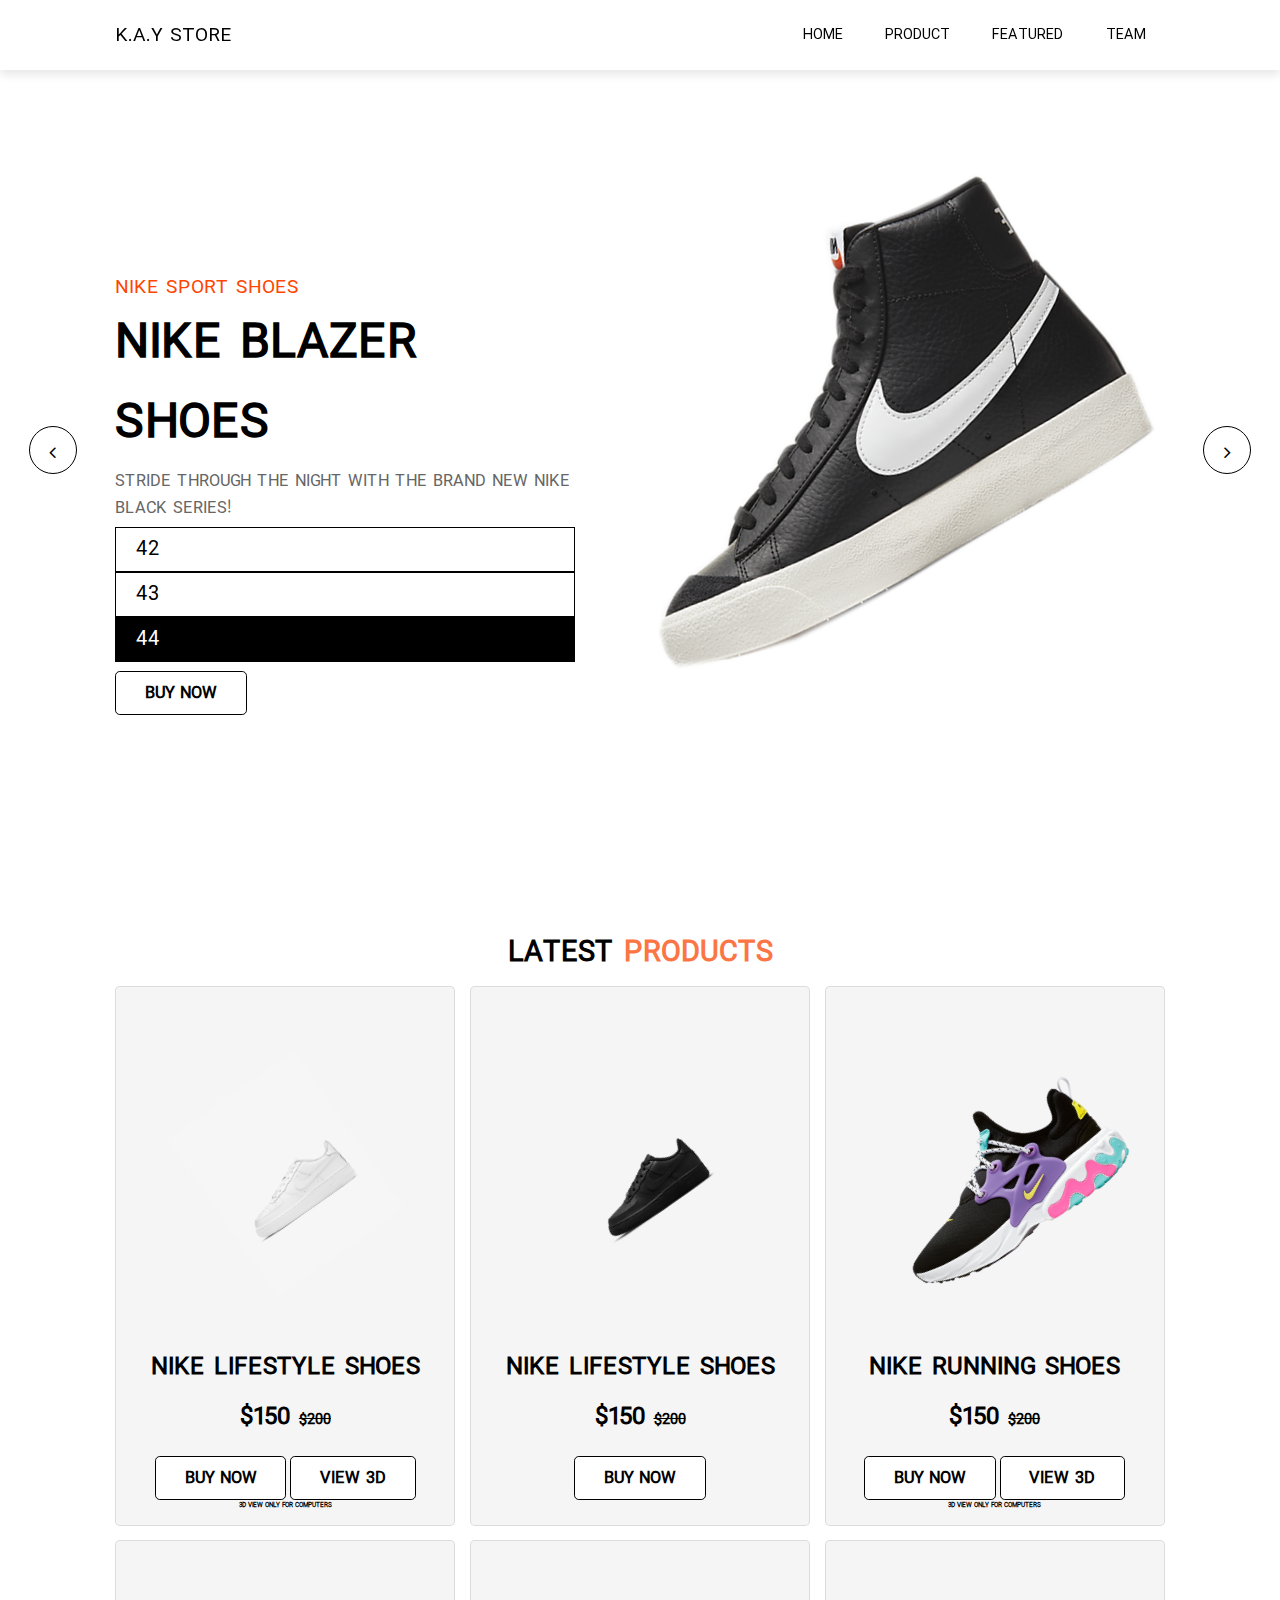
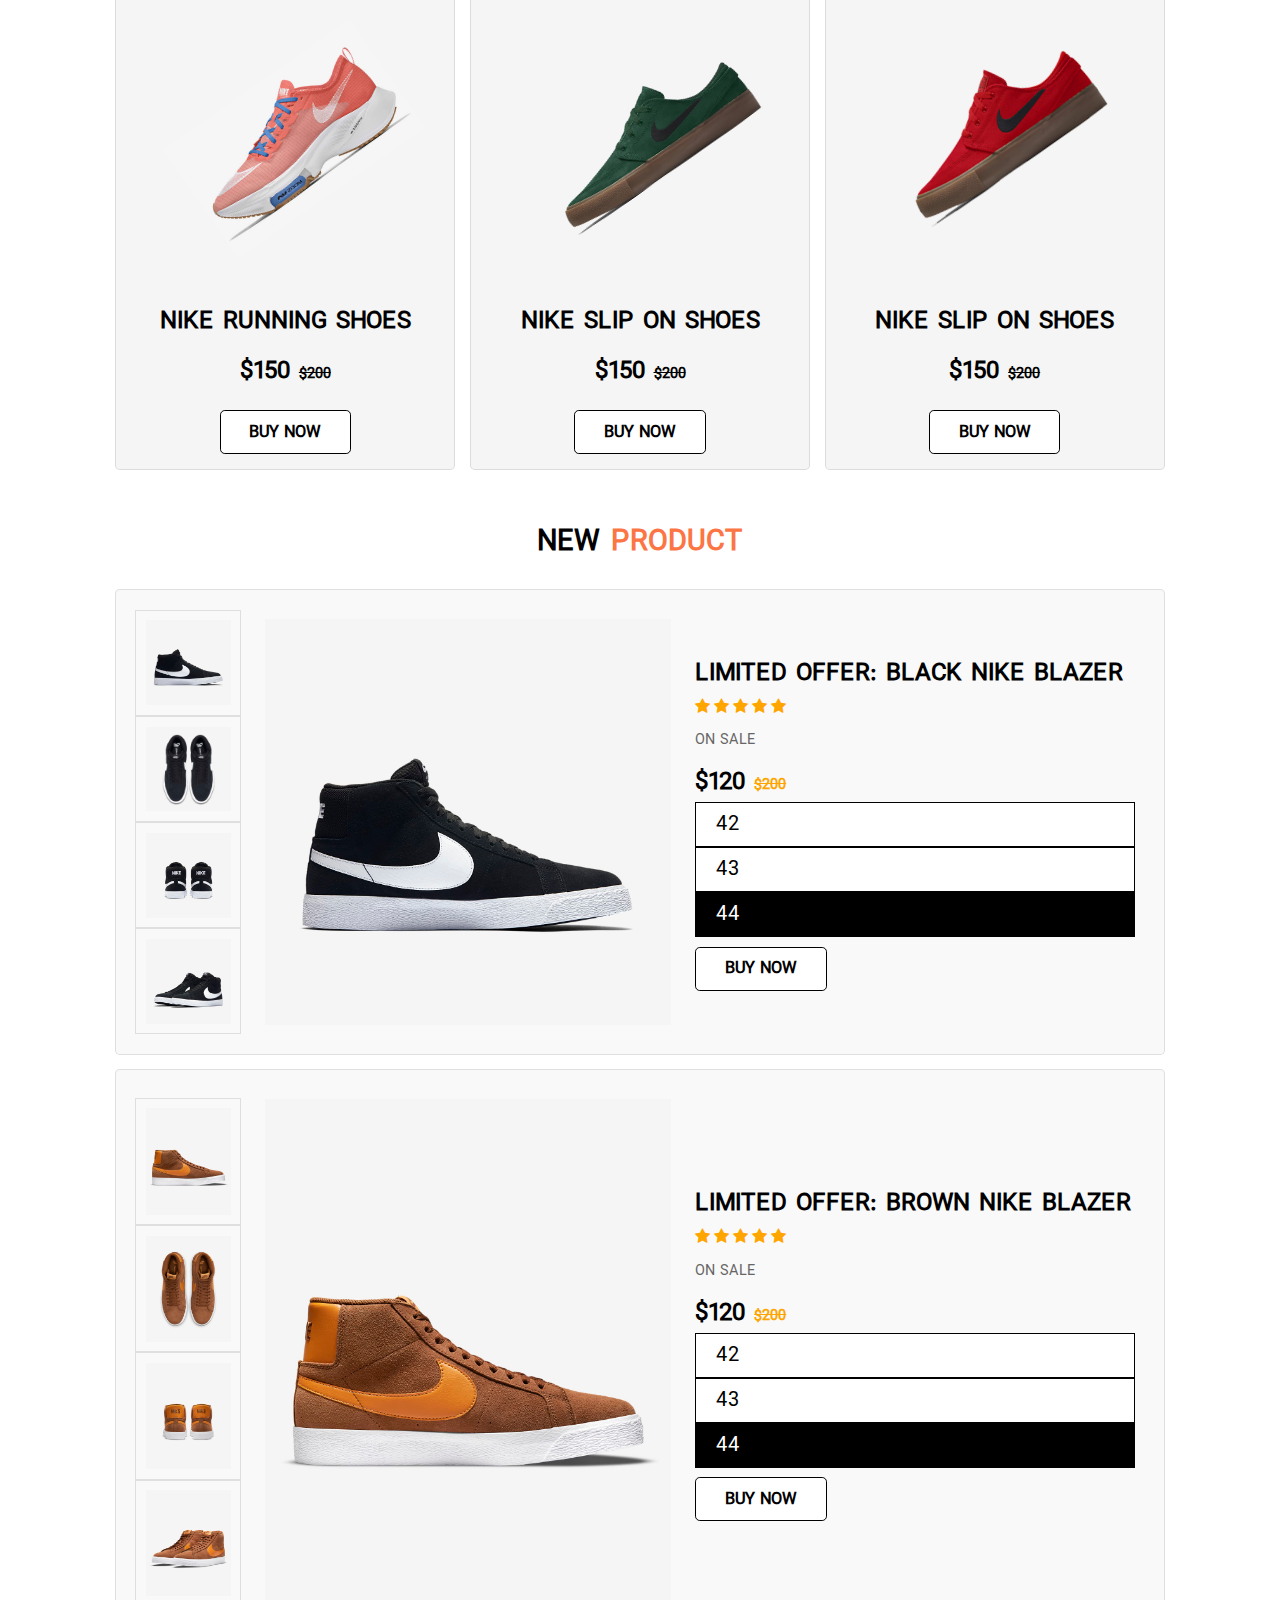
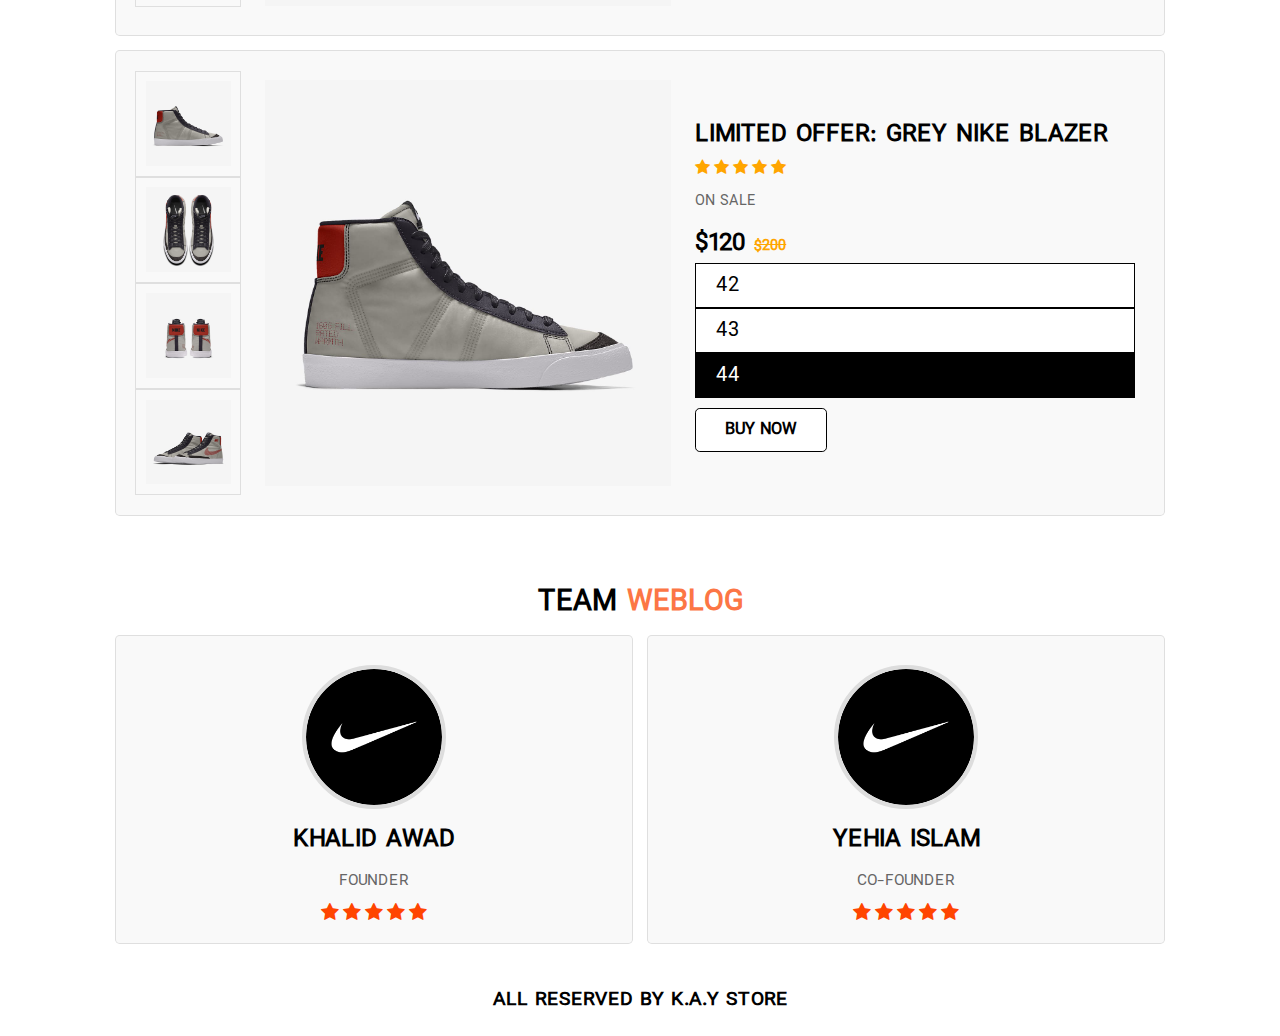
<file: Index.html>
<html>
    <head>
        <meta charset="UTF-8">
        <meta http-equiv="X-UA-Compatible" content="IE=edge">
        <meta name="viewport" content="width=Ddevice-width, initial-scale=1.0">
        <link rel="stylesheet" href="https://cdn.jsdelivr.net/npm/bootstrap@4.6.1/dist/css/bootstrap.min.css" integrity="sha384-zCbKRCUGaJDkqS1kPbPd7TveP5iyJE0EjAuZQTgFLD2ylzuqKfdKlfG/eSrtxUkn" crossorigin="anonymous">
        <script src="https://cdn.jsdelivr.net/npm/jquery@3.5.1/dist/jquery.slim.min.js" integrity="sha384-DfXdz2htPH0lsSSs5nCTpuj/zy4C+OGpamoFVy38MVBnE+IbbVYUew+OrCXaRkfj" crossorigin="anonymous"></script>
<script src="https://cdn.jsdelivr.net/npm/bootstrap@4.6.1/dist/js/bootstrap.bundle.min.js" integrity="sha384-fQybjgWLrvvRgtW6bFlB7jaZrFsaBXjsOMm/tB9LTS58ONXgqbR9W8oWht/amnpF" crossorigin="anonymous"></script>
        <link rel="stylesheet" href="font-awesome/css/font-awesome.css">
        <link rel="stylesheet" href="css/style.css">
        <title>K.A.Y Store</title>
    </head>
    <body>
        <header>
            <div id="menu-bar" class="fa fa-bars"></div>
            <a href="index.html" class="logo">K.A.Y Store</a>
            <nav class="navbar">
                <a href="#home">Home</a>
                <a href="#product">Product</a>
                <a href="#featured">Featured</a>
                <a href="#blog">Team</a>
            </nav>

        </header>
        <!--end header-->
        <section class="home" id="home">
            <div class="slide-container active">
                <div class="slide">
                    <div class="content">
                        <span>Nike Sport Shoes</span>
                        <h3>Nike blazer Shoes</h3>
                        <p>
                           Stride through the night with the brand new Nike Black series!
                        </p>
                        <div class="sizes">
                        <div class="size" style="background-color: white; color: black;">42</div>
                        <div class="size" style="background-color: white; color: black;">43</div>
                        <div class="size" style="background-color: black; color: white;">44</div>
                    </div>
                    <a href="payment gateway\index.html" class="btn">Buy Now</a>
                    </div>
                    <div class="image">
                        <img src="img/slide/1.png" class="shoe">
                    </div>
                </div>
            </div>
            <div class="slide-container">
                <div class="slide">
                    <div class="content">
                        <span>Nike Sport Shoes</span>
                        <h3>Nike blazer Shoes</h3>
                        <p>
                            intoducing the brand new white & green nike shoes!
                        </p>
                        <div class="sizes">
                        <div class="size" style="background-color: white; color: black;">42</div>
                        <div class="size" style="background-color: white; color: black;">43</div>
                        <div class="size" style="background-color: black; color: white;">44</div>
                    </div>
                    <a href="payment gateway\index.html" class="btn">Buy Now</a>
                    </div>
                    <div class="image">
                        <img src="img/slide/2.png" class="shoe">
                    </div>
                </div>
            </div>
            <div class="slide-container">
                <div class="slide">
                    <div class="content">
                        <span>Nike Sport Shoes</span>
                        <h3>Nike blazer Shoes</h3>
                        <p>
                            The brand new red series is now in store!
                        </p>
                        <div class="sizes">
                        <div class="size" style="background-color: white; color: black;">42</div>
                        <div class="size" style="background-color: white; color: black;">43</div>
                        <div class="size" style="background-color: black; color: white;">44</div>
                    </div>
                    <a href="payment gateway\index.html" class="btn">Buy Now</a>
                    </div>
                    <div class="image">
                        <img src="img/slide/3.png" class="shoe">
                    </div>
                </div>
            </div>
            <div class="slide-container">
                <div class="slide">
                    <div class="content">
                        <span>Nike Sport Shoes</span>
                        <h3>Nike blazer Shoes</h3>
                        <p>
                            Support TeamTrees.org by buying their brand new Nike collab shoes!
                        </p>
                        <div class="sizes">
                        <div class="size" style="background-color: white; color: black;">42</div>
                        <div class="size" style="background-color: white; color: black;">43</div>
                        <div class="size" style="background-color: black; color: white;">44</div>
                    </div>
                    <a href="payment gateway\index.html" class="btn">Buy Now</a>
                    </div>
                    <div class="image">
                        <img src="img/slide/4.png" class="shoe">
                    </div>
                </div>
            </div>

            <div id="prev" class="fa fa-angle-left" onclick="prev();"></div>
            <div id="next" class="fa fa-angle-right" onclick="next();"></div>
        </section>
        <!--end home-->
        <section class="product" id="product">
            <h1 class="heading">latest <span>Products</span></h1>
            <div class="box-container">
                <div class="box">
                    <div class="icons">
                       <!---->
                        <a href="shoes 1.html" class="fa fa-eye"></a>
                    </div>
                    <div class="content">
                        <img src="img/product4/1.jpg" alt="">
                        <h3>Nike lifestyle Shoes</h3>
                        <div class="price">$150 <span>$200</span></div>
                        <a href="payment gateway\index.html" class="btn">Buy Now</a>
                        <a href="shoes 1.html" class="btn">View 3D</a>
                        <h6><span class="badge badge-secondary">3D view only for computers</span></h6>
                        <!---->
                    </div>
                </div>
                <div class="box">
                    <div class="icons">
                       <!---->
                        <!---->
                    </div>
                    <div class="content">
                        <img src="img/product4/2.jpg" alt="">
                        <h3>Nike lifestyle Shoes</h3>
                        <div class="price">$150 <span>$200</span></div>
                        <a href="payment gateway\index.html" class="btn">Buy Now</a>
                        <!---->
                    </div>
                </div>
                <div class="box">
                    <div class="icons">
                       <!---->
                        <a href="shoes 2.html" class="fa fa-eye"></a>
                    </div>
                    <div class="content">
                        <img src="img/product4/3.jpg" alt="">
                        <h3>Nike running Shoes</h3>
                        <div class="price">$150 <span>$200</span></div>
                        <a href="payment gateway\index.html" class="btn">Buy Now</a>
                        <a href="shoes 2.html" class="btn">View 3D</a>
                        <h6><span class="badge badge-secondary">3D view only for computers</span></h6>
                        
                        <!---->
                    </div>
                </div>
                <div class="box">
                    <div class="icons">
                    
                    </div>
                    <div class="content">
                        <img src="img/product4/5.jpg" alt="">
                        <h3>Nike running Shoes</h3>
                        <div class="price">$150 <span>$200</span></div>
                        <a href="payment gateway\index.html" class="btn">Buy Now</a>
                        <!---->
                    </div>
                </div>
                <div class="box">
                    <div class="icons">
                       <!---->
                        <!---->
                    </div>
                    <div class="content">
                        <img src="img/product4/7.png" alt="">
                        <h3>Nike slip on Shoes</h3>
                        <div class="price">$150 <span>$200</span></div>
                        <a href="payment gateway\index.html" class="btn">Buy Now</a>
                        <!---->
                    </div>
                </div>
                <div class="box">
                    <div class="icons">
                       <!---->
                        <!---->
                    </div>
                    <div class="content">
                        <img src="img/product4/8.png" alt="">
                        <h3>Nike slip on Shoes</h3>
                        <div class="price">$150 <span>$200</span></div>
                        <a href="payment gateway\index.html" class="btn">Buy Now</a>
                       
                    </div>
                </div>
            </div>
        </section>
        <!--end product-->
        <section class="featured" id="featured">
            <h1 class="heading">New <span>Product</span></h1>
            <div class="row">
                <div class="image-container">
                    <div class="small-image">
                        <img src="img/product1/1.jpg" alt="" class="featured-image-1">
                        <img src="img/product1/2.jpg" alt="" class="featured-image-1">
                        <img src="img/product1/3.jpg" alt="" class="featured-image-1">
                        <img src="img/product1/4.jpg" alt="" class="featured-image-1">
                    </div>
                    <div class="big-image">
                        <img src="img/product1/1.jpg" alt="" class="big-image-1">
                    </div>
                </div>
                <div class="content">
                    <h3>limited offer: Black nike blazer</h3>
                    <div class="stars">
                        <i class="fa fa-star"></i>
                        <i class="fa fa-star"></i>
                        <i class="fa fa-star"></i>
                        <i class="fa fa-star"></i>
                        <i class="fa fa-star"></i>
                    </div>
                    <p>
                        on sale
                    </p>
                    <div class="price">$120 <span>$200</span></div>

                    <div class="sizes">
                        <div class="size" style="background-color: white; color: black;">42</div>
                        <div class="size" style="background-color: white; color: black;">43</div>
                        <div class="size" style="background-color: black; color: white;">44</div>
                    </div>
                    <a href="payment gateway\index.html" class="btn">Buy Now</a>
                </div>
            </div>
            <div class="row">
                <div class="image-container">
                    <div class="small-image">
                        <img src="img/product2/1.jpg" alt="" class="featured-image-2">
                        <img src="img/product2/2.jpg" alt="" class="featured-image-2">
                        <img src="img/product2/3.jpg" alt="" class="featured-image-2">
                        <img src="img/product2/4.jpg" alt="" class="featured-image-2">
                    </div>
                    <div class="big-image">
                        <img src="img/product2/1.jpg" alt="" class="big-image-2">
                    </div>
                </div>
                <div class="content">
                    <h3>limited offer: brown nike blazer</h3>
                    <div class="stars">
                        <i class="fa fa-star"></i>
                        <i class="fa fa-star"></i>
                        <i class="fa fa-star"></i>
                        <i class="fa fa-star"></i>
                        <i class="fa fa-star"></i>
                    </div>
                    <p>
                        on sale 
                    </p>
                    <div class="price">$120 <span>$200</span></div>
                    <div class="sizes">
                        <div class="size" style="background-color: white; color: black;">42</div>
                        <div class="size" style="background-color: white; color: black;">43</div>
                        <div class="size" style="background-color: black; color: white;">44</div>
                    </div>
                    <a href="payment gateway\index.html" class="btn">Buy Now</a>
                </div>
            </div>
            <div class="row">
                <div class="image-container">
                    <div class="small-image">
                        <img src="img/product3/1.jpg" alt="" class="featured-image-3">
                        <img src="img/product3/2.jpg" alt="" class="featured-image-3">
                        <img src="img/product3/3.jpg" alt="" class="featured-image-3">
                        <img src="img/product3/4.jpg" alt="" class="featured-image-3">
                    </div>
                    <div class="big-image">
                        <img src="img/product3/1.jpg" alt="" class="big-image-3">
                    </div>
                </div>
                <div class="content">
                    <h3>limited offer: grey nike blazer</h3>
                    <div class="stars">
                        <i class="fa fa-star"></i>
                        <i class="fa fa-star"></i>
                        <i class="fa fa-star"></i>
                        <i class="fa fa-star"></i>
                        <i class="fa fa-star"></i>
                    </div>
                    <p>
                        on sale
                    </p>
                    <div class="price">$120 <span>$200</span></div>
                    <div class="sizes">
                        <div class="size" style="background-color: white; color: black;">42</div>
                        <div class="size" style="background-color: white; color: black;">43</div>
                        <div class="size" style="background-color: black; color: white;">44</div>
                    </div>
                    <a href="payment gateway\index.html" class="btn">Buy Now</a>
                </div>
            </div>
        </section>
        <!--end featured-->
        <section class="blog" id="blog">
            <h1 class="heading">Team <span>Weblog</span></h1>
            <div class="box-container">
                  <div class="box">
                    <img src="img/team/2.png" alt="">
                    <h3>Khalid Awad</h3>
                    <p>
                        founder
                    </p>
                    <div class="stars">
                        <i class="fa fa-star"></i>
                        <i class="fa fa-star"></i>
                        <i class="fa fa-star"></i>
                        <i class="fa fa-star"></i>
                        <i class="fa fa fa-star"></i>
                    </div>
                </div>
                <div class="box">
                    <img src="img/team/3.png" alt="">
                    <h3>Yehia Islam</h3>
                    <p>
                        co-founder
                    </p>
                    <div class="stars">
                       <i class="fa fa-star"></i>
                        <i class="fa fa-star"></i>
                        <i class="fa fa-star"></i>
                        <i class="fa fa-star"></i>
                        <i class="fa fa fa-star"></i>
                    </div>
                </div>
            </div>
        </section>
        <!--end blog-->
        <section class="cridet" id="cridet">
            <div class="box">
                <h3>all reserved by K.A.Y Store</h3>
            </div>
        </section>
    </body>
</html>

<script src="js/script.js"></script>
</file>
<file: css/style.css>
@font-face {
    font-family: 'iran_sans_bold';
    src: url('../Fonts/iran_sans_bold.woff') format('woff');
}

@font-face {
    font-family: 'iran_sans_light';
    src: url('../Fonts/iran_sans_light.woff') format('woff');
}

@font-face {
    font-family: 'iran_sans_medi';
    src: url('../Fonts/iran_sans_medi.woff') format('woff');
}
*{
    font-family:iran_sans_light;
    margin: 0;
    padding: 0;
    box-sizing: border-box;
    outline: none;
    border: none;
    text-decoration: none;
    text-transform: uppercase;
    transition: all .2s linear;
}
html{
    font-size: 60%;
    scroll-padding-top: 6rem;
    scroll-behavior: smooth;
}
header{
    position: fixed;
    top: 0;
    left: 0;
    right: 0;
    z-index: 1000;
    background: #fff;
    padding: 2rem 9%;
    display: flex;
    align-items: center;
    justify-content: space-between;
    box-shadow: 0 .5rem 1rem rgba(0, 0, 0, .1);
}
header .logo{
    font-size: 2rem;
    color: #000;
    font-weight: 500;
}
header .navbar a{
    font-size: 1.5rem;
    color: #000;
    margin: 0 2rem;
}
header .navbar a:hover{
    color: orangered;
}
header .icons a{
    font-size: 2rem;
    color: #000;
    margin-left: 1.5rem;
}
header .icons a:hover{
    color: orangered;
}
#menu-bar{
    font-size: 2rem;
    padding: .5rem 1rem;
    border: .1rem solid #000;
    color: #000;
    border-radius: .3rem;
    cursor: pointer;
    display: none;
}
/* end header  */
section{
    padding: 2rem 9%;
}
.home{
    padding: 0;
    position: relative;
}
.home .slide-container .slide{
    min-height: 100vh;
    display: flex;
    align-items: center;
    flex-wrap: wrap;
    gap: 1.5rem;
    padding: 0 9%;
    padding-top: 9rem;
}
.home .slide-container .slide .content{
    flex: 1 1 40rem;
    animation: slideContent .3s linear 1s backwards;
}
@keyframes slideContent{
    0%{
        opacity: 0;
        transform: translateX(-10rem);
    }
}
.home .slide-container .slide .image{
    flex: 1 1 50rem;
    padding-bottom: 15rem;
    position: relative;
    z-index: 0;
}
.home .slide-container .slide .image .shoe{
    width: 100%;
    transform: rotate(-10deg);
    animation: shoe .3s linear;
}
@keyframes shoe{
    0%{
        transform: rotate(0deg) scale(.5);
    }
}
.home .slide-container .slide .content span{
    font-size: 2rem;
    color: orangered;
}
.home .slide-container .slide .content h3{
    font-size: 5rem;
    color: #000;
}
.home .slide-container .slide .content p{
    font-size: 1.7rem;
    color: #666;
    padding: .5rem 0;
}
.btn{
    display: inline-block;
    margin-top: 1rem;
    border-radius: .5rem;
    border: .2rem solid #000;
    font-weight: bolder;
    font-size: 1.7rem;
    color: #000;
    cursor: pointer;
    background: #fff;
    padding: .8rem 3rem;
}

.home .slide-container{
    display: none;
}
.home .slide-container.active{
    display: block;
}
.home #prev,.home #next{
    position: absolute;
    top: 50%;
    transform: translateY(-50%);
    z-index: 100;
    height: 5rem;
    width: 5rem;
    line-height: 5.5rem;
    font-size: 2rem;
    color: #000;
    border:.2rem solid #000;
    border-radius: 50%;
    text-align: center;
    cursor: pointer;
}
.home #prev:hover,.home #next:hover{
    color: #fff;
    background: orangered;
}
.home #prev{
    left: 3rem;
}
.home #next{
    right: 3rem;
}
/* end home  */
.heading{
    text-align: center;
    font-size: 3rem;
    padding: 10px;
    font-weight: bolder;
    text-transform: uppercase;
}
.heading span{
    color: rgb(252, 118, 69);
}
.product .box-container{
    display: flex;
    flex-wrap: wrap;
    gap: 1.5rem;
}
.product .box-container .box{
    border: .1rem solid rgba(0, 0, 0, .1);
    border-radius: .5rem;
    text-align: center;
    position: relative;
    overflow: hidden;
    background: #f5f5f5;
    flex: 1 1 30rem;
}
.product .box-container .content{
    padding: 1.5rem;
}
.product .box-container .box img{
    height: 20rem;
    transform: rotate(-35deg);
    margin: 8rem 2rem;
}
.product .box-container .box:hover img{
    transform: rotate(-35deg) scale(1.2);
}
.product .box-container .box .icons{
    display: flex;
    flex-flow: column;
    position: absolute;
    top: .5rem;
    left: 1rem;
}
.product .box-container .box .icons a{
    height: 4.5rem;
    width: 5rem;
    line-height: 4.5rem;
    font-size: 2rem;
    color: #000;
    border: .1rem solid #000;
    border-radius: .5rem;
    background: #fff;
    margin-top: .5rem;
}
.product .box-container .box .icons{
    display: flex;
    flex-flow: column;
    position: absolute;
    top: .5rem;
    left: -10rem;
}
.product .box-container .box:hover .icons{
    left: 1rem;
}
.product .box-container .box .icons a:hover{
    color: orangered;
    color: #fff;
}
.product .box-container .box .content h3{
    color: #000;
    font-size: 2.5rem;
}
.product .box-container .box .content .price{
    color: #000;
    font-size: 2.5rem;
    font-weight: bolder;
    padding: 1rem 0;
}
.product .box-container .box .content .price span{
    color: #000;
    font-size: 1.5rem;
    text-decoration: line-through;
}
.product .box-container .box .content .stars{
    padding-bottom: 1rem;
}
.product .box-container .box .content .stars i{
    font-size: 1.7rem;
    color: orangered;
}
/* end product  */
.featured .row{
    display: flex;
    flex-wrap: wrap;
    gap: 1.5rem;
    border: .1rem solid rgba(0, 0, 0, .1);
    border-radius: .5rem;
    background: #f9f9f9;
    padding: 2rem;
    align-items: center;
    margin: 1.5rem 0;
}
.featured .row .content{
    flex: 1 1 40rem;
}
.featured .row .image-container{
    display: flex;
    gap: 1.5rem;
    align-items: center;
    flex: 1 1 50rem;
}
.featured .row .image-container .small-image{
    width: 20%;
}
.featured .row .image-container .big-image{
    width: 80%;
    padding: 1rem;
}
.featured .row .image-container .small-image img{
    width: 100%;
    padding: 1rem;
    border: .1rem solid rgba(0, 0, 0, .1);
    cursor: pointer;
}
.featured .row .image-container .small-image img:hover{
    background: #ccc;
}
.featured .row .image-container .big-image img{
    width: 100%;
}
.featured .row .image-container .big-image img:hover{
    transform: scale(1.05);
}
.featured .row .content h3{
    font-size: 2.5rem;
    color: #000;
}
.featured .row .content .stars i{
    font-size: 1.7rem;
    color: orange;
    padding: .5rem 0;
}
.featured .row .content p{
    font-size: 1.5rem;
    color: #666;
    padding: 1rem 0;
}
.featured .row .content .price{
    font-size: 2.5rem;
    color: #000;
    font-weight: bolder;
}
.featured .row .content .price span{
    font-size: 1.5rem;
    color: orange;
    text-decoration: line-through;
}
/* end featured  */
.blog .box-container{
    display: flex;
    flex-wrap: wrap;
    gap: 1.5rem;
}
.blog .box-container .box{
    flex: 1 1 30rem;
    text-align: center;
    border: .1rem solid rgba(0, 0, 0, .1);
    border-radius: .5rem;
    background: #f9f9f9;
    padding: 2rem;
}
.blog .box-container .box img{
    border-radius: 50%;
    object-fit: cover;
    height: 15rem;
    width: 15rem;
    margin: 1rem 0;
    border: 4px solid #ddd;
}
.blog .box-container .box img:hover{
   transform: scale(1.2);
}
.blog .box-container .box h3{
    font-size: 2.5rem;
    color: #000;
}
.blog .box-container .box p{
    font-size: 1.6rem;
    color: #666;
    padding: 1rem 0;
}
.blog .box-container .box .stars i{
    color: orangered;
    font-size: 2rem;
}
/* end blog  */
.news{
    padding-top: .5rem;
    padding-bottom: .5rem;
}
.news .content{
    text-align: center;
    border: .1rem solid rgba(0, 0, 0, .1);
    border-radius: .5rem;
    background: #f9f9f9;
    padding: 2rem;
}
.news .content h3{
    font-size: 2.5rem;
    color: #000;
}
.news .content p{
    font-size: 1.5rem;
    color: #666;
    margin: 1rem auto;
    max-width: 60rem;
}
.news .content form{
    margin:  1rem auto;
    max-width: 50rem;
    display: flex;
}

.news .content form .email{
    width: 100%;
    font-size: 1.7rem;
    text-transform: none;
    color: #333;
    padding: 1rem;
    border: .2rem solid #000;
    border-right: none;
    margin-top: 1rem;
}
.news .content form .btn{
    border-radius: none;
}
/* end news  */
.cridet .box{
    padding: .1rem;
    text-align: center;
}
.cridet .box h3{
    font-size: 2rem;
}

/* Responsive  */
@media (max-width:768px){
    #menu-bar{
        display: block;
    }

    header .navbar{
        position: absolute;
        top: 100%;
        left: -120%;
        width: 100%;
        background: #eee;
        border-top: .1rem solid rgba(0, 0, 0, .1);
    }
    header .navbar a{
        font-size: 2rem;
        background: #fff;
        border: .1rem solid #000;
        border-radius: .5rem;
        padding: 1rem;
        margin: 1rem;
        display: block;
        text-align: center;
    }
    header .navbar.active{
        left: 0;
    }
}

.size {
    padding: 5px 20px;
    border: 1px solid black;
    margin-right: 10px;
    cursor: pointer;
    font-size: 20px;
  }
</file>
